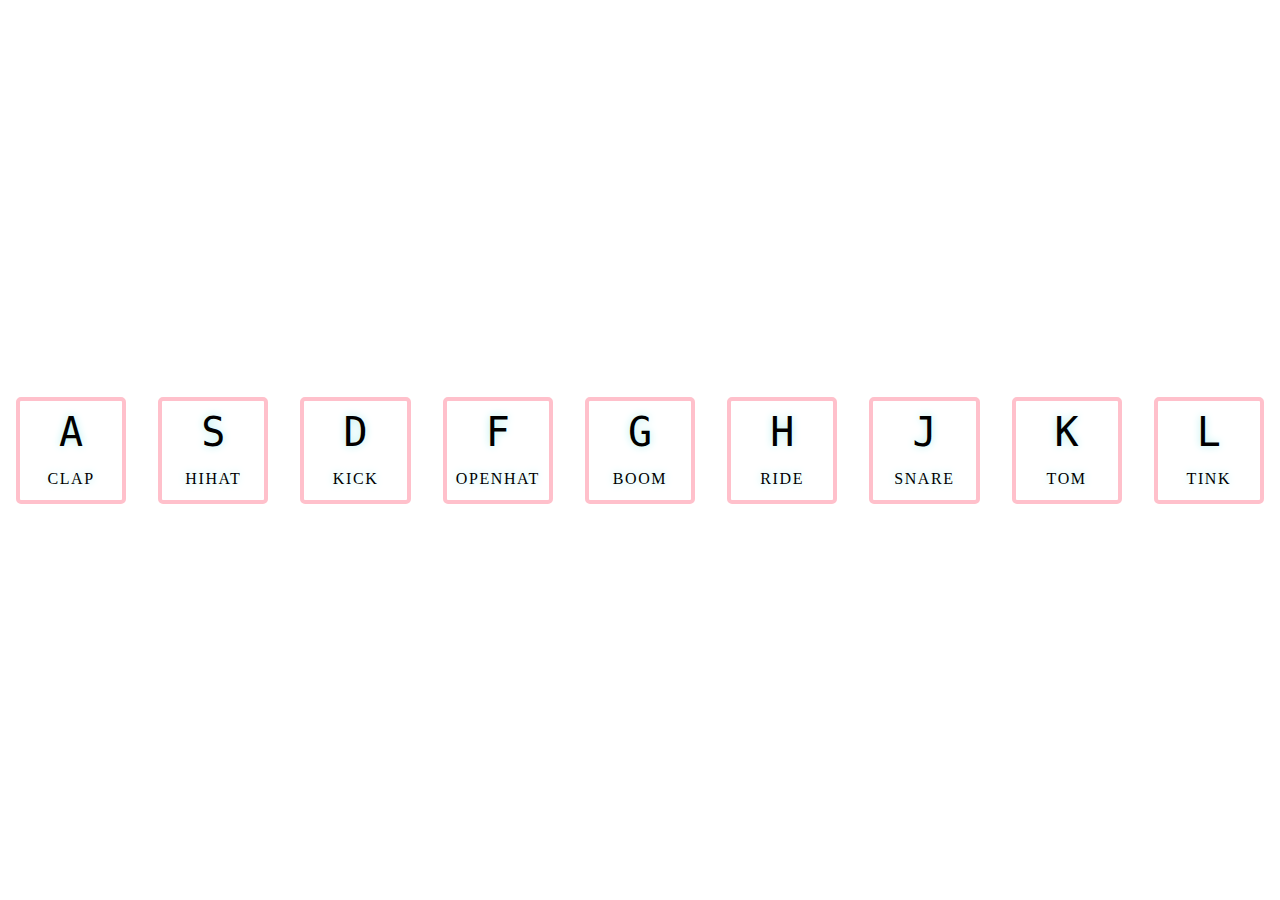
<file: day-1/index.html>
<!DOCTYPE html>
<html lang="en">
<head>
    <meta charset="UTF-8">
    <meta name="viewport" content="width=device-width, initial-scale=1.0">
    <link rel="stylesheet" href="style.css">
    <title>Drum Kit</title>
</head>
<body>
    <!-- http://keycode.info/ -->
    <div class="keys">
        <div data-key="65" class="key">
            <kbd>A</kbd>
            <span class="sound">clap</span>
        </div>

        <div data-key="83" class="key">
            <kbd>S</kbd>
            <span class="sound">hihat</span>
        </div>

        <div data-key="68" class="key">
            <kbd>D</kbd>
            <span class="sound">kick</span>
        </div>

        <div data-key="70" class="key">
            <kbd>F</kbd>
            <span class="sound">openhat</span>
        </div>

        <div data-key="71" class="key">
            <kbd>G</kbd>
            <span class="sound">boom</span>
        </div>

        <div data-key="72" class="key">
            <kbd>H</kbd>
            <span class="sound">ride</span>
        </div>

        <div data-key="74" class="key">
            <kbd>J</kbd>
            <span class="sound">snare</span>
        </div>

        <div data-key="75" class="key">
            <kbd>K</kbd>
            <span class="sound">tom</span>
        </div>

        <div data-key="76" class="key">
            <kbd>L</kbd>
            <span class="sound">tink</span>
        </div>
    </div>

    <audio data-key="65" src="sounds/clap.wav"></audio>
    <audio data-key="83" src="sounds/hihat.wav"></audio>
    <audio data-key="68" src="sounds/kick.wav"></audio>
    <audio data-key="70" src="sounds/openhat.wav"></audio>
    <audio data-key="71" src="sounds/boom.wav"></audio>
    <audio data-key="72" src="sounds/ride.wav"></audio>
    <audio data-key="74" src="sounds/snare.wav"></audio>
    <audio data-key="75" src="sounds/tom.wav"></audio>
    <audio data-key="76" src="sounds/tink.wav"></audio>

    <!-- Javascript for Drum Kit-->
    <script src="main.js"></script>
</body>
</html>
</file>
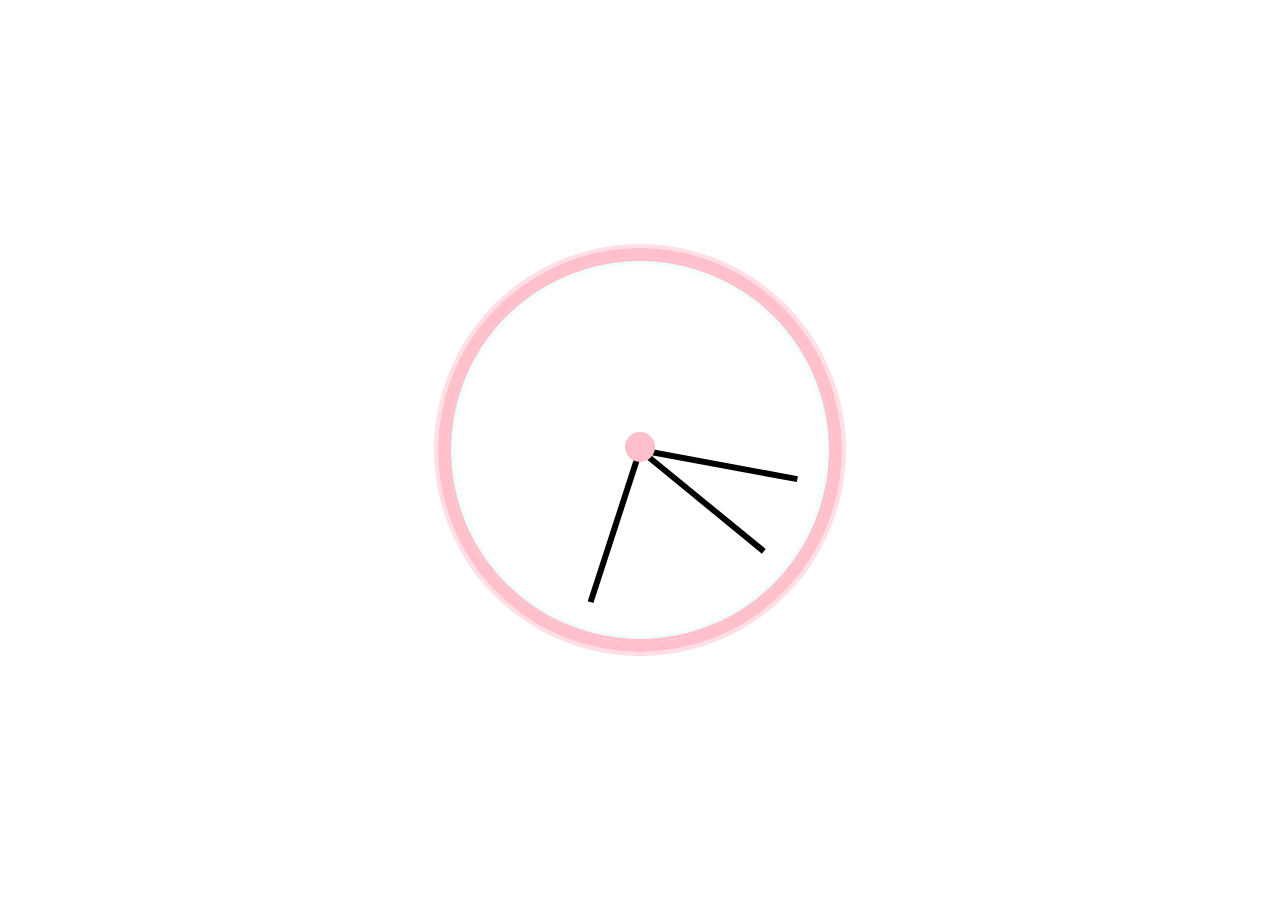
<file: day-2/index.html>
<!DOCTYPE html>
<html lang="en">
<head>
    <meta charset="UTF-8">
    <meta name="viewport" content="width=device-width, initial-scale=1.0">
    <link rel="stylesheet" href="style.css">
    <title>JS - Clock</title>
</head>
<body>
    <div class="clock">
        <div class="clock-frame">
            <div class="pointer hour"></div>
            <div class="pointer minute"></div>
            <div class="pointer second"></div>
            <div class="circle-center"></div>
        </div>
    </div>
    
    <!-- Javascript -->
    <script src="main.js"></script>
</body>
</html>
</file>
<file: day-1/style.css>
body {
    background-image: url(https://images.unsplash.com/photo-1575110169156-4b67c0d8c336?ixlib=rb-1.2.1&auto=format&fit=crop&w=645&q=80);
    height: 100%;
    margin: 0;
    padding: 0;
}

.keys {
    display: flex;
    flex: 1;
    min-height: 100vh;
    justify-content: center;
    align-items: center;
}

.key {
    border: 4px solid pink;
    border-radius: 5px;
    margin: 1rem;
    font-size: 2rem;
    padding: .5rem;
    transition: all .07s ease;
    width: 100px;
    text-align: center;
    background: rgba(255, 255, 255, 0.6);
    text-shadow: 0 0 .5rem paleturquoise;
}

.playing {
    transform: scale(1.1);
    border-color: paleturquoise;
    box-shadow: 0 0 10px paleturquoise;
}

kbd {
    display: block;
    font-size: 40px;
}

.sound {
    font-size: 1rem;
    text-transform: uppercase;
    letter-spacing: .1rem;
  }
</file>
<file: day-2/style.css>
body {
    margin: 0;
    font-size: 2rem;
    display: flex;
    flex: 1;
    min-height: 100vh;
    align-items: center;
  }

.clock {
    background-image: url(https://image.freepik.com/free-vector/abstract-colorful-topographic-map-design-vector_1035-14092.jpg);
    width: 20rem;
    height: 20rem;
    border: 10px solid rgb(255, 192, 203);
    border-radius: 50%;
    margin: 50px auto;
    position: relative;
    padding: 2rem;
    box-shadow:
      0 0 0 4px rgba(255, 192, 203, 0.5),
      inset 0 0 0 3px pink,
      inset 0 0 10px paleturquoise,
      0 0 10px rgba(255,255, 255, 0.2);
  }

.clock-frame {
    position: relative;
    width: 100%;
    height: 100%;
    transform: translateY(-3px); /* account for the height of the clock hands */
  }


.circle-center {
    width: 30px;
    height: 30px;
    margin: 0;
    background: pink;
    border-radius: 50%;
    position: absolute;
    top: 50%;
    left: 50%;
    margin-right: -50%;
    transform: translate(-50%, -50%)
}

  .pointer {
    width: 50%;
      height: 6px;
      background: black;
      position: absolute;
      top: 50%;
      transform-origin: 100%;
      transform: rotate(90deg);
      transition: all 0.05s;
      transition-timing-function: cubic-bezier(0.1, 2.7, 0.58, 1);
  }
</file>
